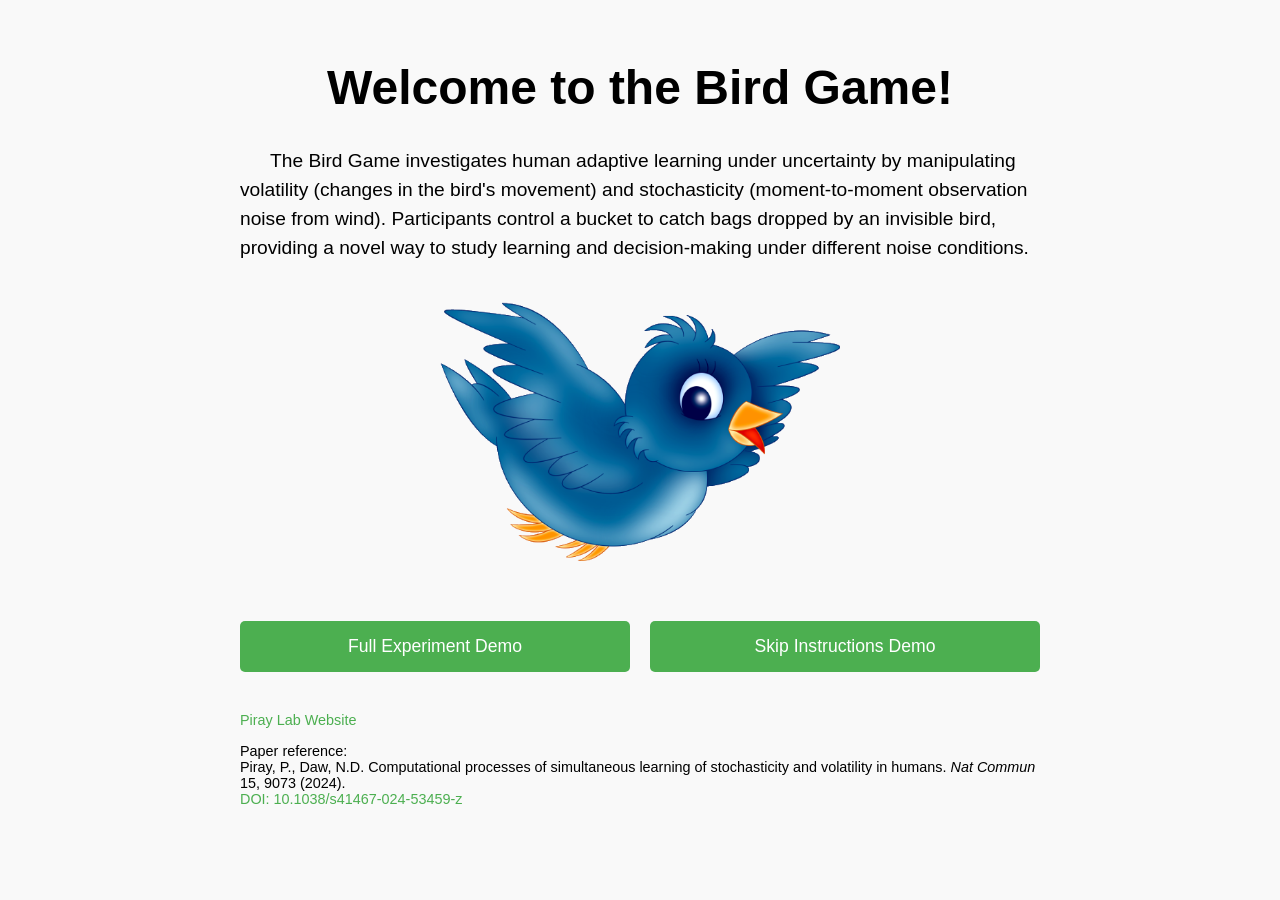
<file: index.html>
<!DOCTYPE html>
<html lang="en">
  <head>
    <meta charset="utf-8">
    <title>Bird Game - Welcome</title>
    <style>
      body {
        font-family: Arial, sans-serif;
        margin: 0;
        padding: 20px;
        background-color: #f9f9f9;
        text-align: center;
      }
      .container {
        max-width: 800px;
        margin: 0 auto;
        text-align: left;
      }
      h1 {
        font-size: 3em;
        margin-top: 40px;
        text-align: center;
      }
      .description {
        margin: 20px 0;
        font-size: 1.2em;
        line-height: 1.5;
        text-align: left;
        text-indent: 30px;
      }
      /* Reserve space for the bird image */
      .bird-image {
        width: 100%;
        max-width: 400px;
        margin: 20px auto;
        display: block;
        padding: 20px;
      }
      .button-container {
        display: flex;
        justify-content: space-between;
        gap: 20px;
        margin: 40px 0;
      }
      .button {
        padding: 15px 30px;
        font-size: 1.1em;
        text-decoration: none;
        color: white;
        background-color: #4CAF50;
        border: none;
        border-radius: 5px;
        width: 100%;
        text-align: center;
      }
      .button:hover {
        background-color: #45a049;
      }
      .footer {
        margin-top: 40px;
        font-size: 0.9em;
        text-align: left;
      }
      .footer a {
        color: #4CAF50;
        text-decoration: none;
      }
      .footer a:hover {
        text-decoration: underline;
      }
    </style>
  </head>
  <body>
    <div class="container">
      <h1>Welcome to the Bird Game!</h1>
      <p class="description">
        The Bird Game investigates human adaptive learning under uncertainty by manipulating volatility (changes in the bird's movement) and stochasticity (moment-to-moment observation noise from wind). Participants control a bucket to catch bags dropped by an invisible bird, providing a novel way to study learning and decision-making under different noise conditions.
      </p>
      
      <img src="app/static/img/bird1.png" class="bird-image">
      
      <div class="button-container">
        <a href="app/templates/experiment.html" class="button">Full Experiment Demo</a>
        <a href="app/templates/experiment_noinstr.html" class="button">Skip Instructions Demo</a>
      </div>
      
      <div class="footer">
        <p>
          <a href="https://piraylab.com/" target="_blank">Piray Lab Website</a>
        </p>
        <p>
          Paper reference: <br> Piray, P., Daw, N.D. Computational processes of simultaneous learning of stochasticity and volatility in humans. <em>Nat Commun</em> 15, 9073 (2024).<br>
          <a href="https://www.nature.com/articles/s41467-024-53459-z" target="_blank">
            DOI: 10.1038/s41467-024-53459-z
          </a>
        </p>
      </div>
    </div>
  </body>
</html>
</file>
